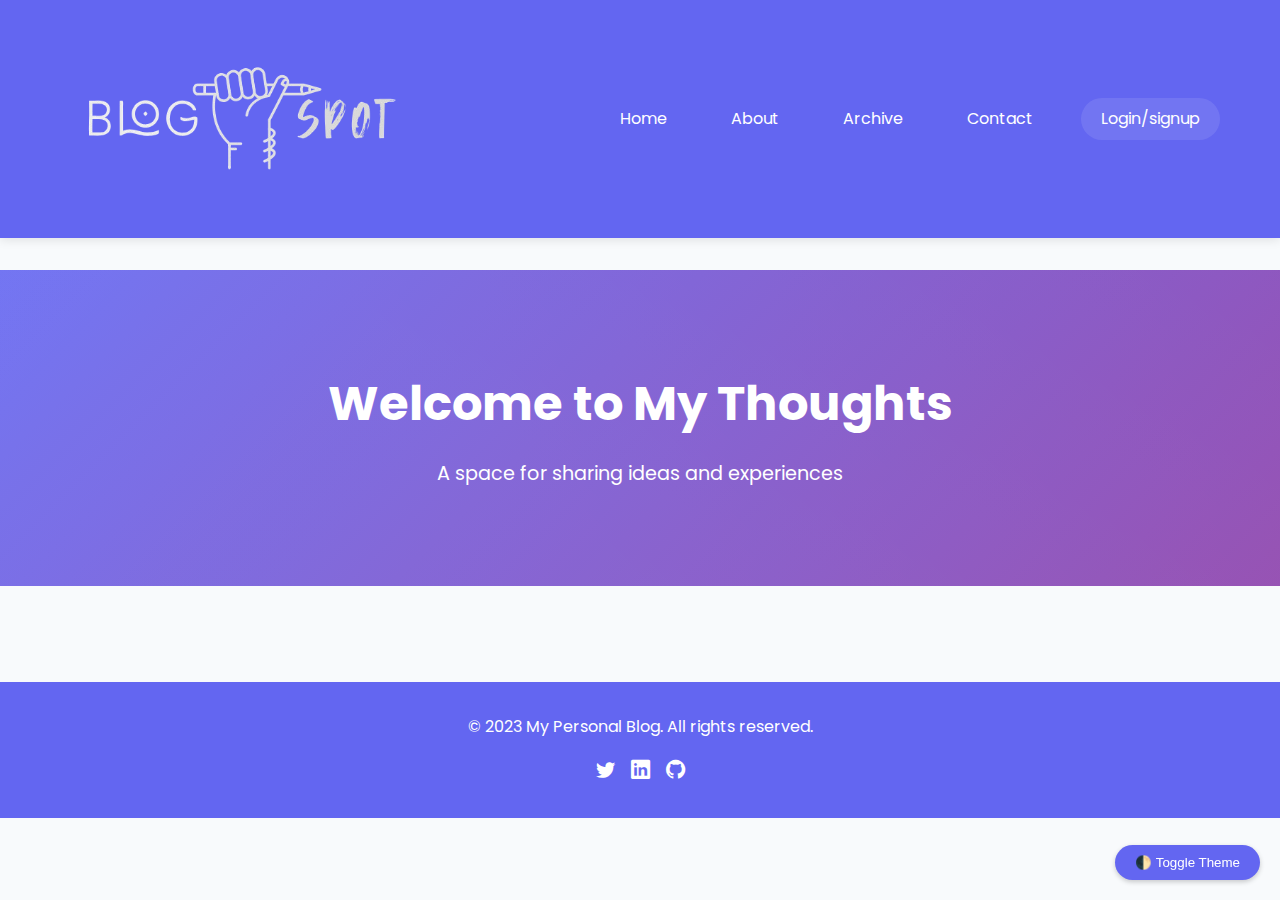
<file: index.html>
<!DOCTYPE html>
<html lang="en" data-theme="light">
<head>
    <meta charset="UTF-8">
    <meta name="viewport" content="width=device-width, initial-scale=1.0">
    <title>Blogspot</title>
    <link href="https://fonts.googleapis.com/css2?family=Poppins:wght@300;400;500;600;700&display=swap" rel="stylesheet">
    <link rel="stylesheet" href="https://cdn.jsdelivr.net/npm/bootstrap-icons@1.11.1/font/bootstrap-icons.css">
    <script src="script.js"></script>
    <style>
        
        /* Shared Styles */
        :root {
            --primary-color: #6366f1;
            --secondary-color: #a855f7;
            --bg-color: #f8fafc;
            --card-bg: rgba(255,255,255,0.9);
            --text-color: #1e293b;
        }

        [data-theme="dark"] {
            --bg-color: #0f172a;
            --card-bg: rgba(30,41,59,0.9);
            --text-color: #f8fafc;
        }

        * {
            margin: 0;
            padding: 0;
            box-sizing: border-box;
            transition: background-color 0.3s, color 0.3s, transform 0.3s;
        }

        body {
            background-color: var(--bg-color);
            color: var(--text-color);
            font-family: 'Poppins', sans-serif;
            line-height: 1.6;
        }

        /* Header Styles */
        .header {
            background-color: var(--primary-color);
            color: white;
            padding: 2rem 0;
            margin-bottom: 2rem;
            box-shadow: 0 2px 10px rgba(0,0,0,0.1);
        }

        .nav-container {
            max-width: 1200px;
            margin: 0 auto;
            padding: 0 20px;
        }

        .nav-menu {
            display: flex;
            justify-content: space-between;
            align-items: center;
        }

        .nav-links {
            display: flex;
            gap: 2rem;
        }

        .nav-links a {
            color: white;
            text-decoration: none;
            padding: 0.5rem 1rem;
            border-radius: 5px;
            transition: background-color 0.3s;
        }

        .nav-links a:hover {
            background-color: rgba(255, 255, 255, 0.1);
        }

        /* Hero Section */
        .hero {
            text-align: center;
            padding: 6rem 0;
            background: linear-gradient(135deg, var(--primary-color), #8E44AD);
            color: white;
            margin-bottom: 3rem;
            position: relative;
            overflow: hidden;
        }

        .hero::before {
            content: '';
            position: absolute;
            top: 0;
            left: 0;
            width: 100%;
            height: 100%;
            background: linear-gradient(45deg, 
                rgba(255,255,255,0.1) 25%, 
                rgba(255,255,255,0.05) 50%, 
                rgba(255,255,255,0.1) 75%);
            background-size: 400% 400%;
            animation: gradientFlow 15s ease infinite;
            z-index: 0;
        }

        @keyframes gradientFlow {
            0% { background-position: 0% 50%; }
            50% { background-position: 100% 50%; }
            100% { background-position: 0% 50%; }
        }

        .hero h2 {
            font-size: 3rem;
            margin-bottom: 1rem;
            animation: fadeIn 1s ease-in-out;
            position: relative;
            z-index: 1;
        }

        .hero p {
            font-size: 1.2rem;
            animation: fadeIn 1.5s ease-in-out;
            position: relative;
            z-index: 1;
        }

        @keyframes fadeIn {
            from { opacity: 0; transform: translateY(20px); }
            to { opacity: 1; transform: translateY(0); }
        }

        /* Posts Grid */
        .posts-grid {
            max-width: 1200px;
            margin: 0 auto;
            padding: 0 20px;
            display: grid;
            grid-template-columns: repeat(auto-fit, minmax(300px, 1fr));
            gap: 2rem;
            margin-bottom: 3rem;
        }

        .post-card {
            background: var(--card-bg);
            border-radius: 10px;
            overflow: hidden;
            box-shadow: 0 4px 6px rgba(0, 0, 0, 0.1);
            transition: transform 0.3s, box-shadow 0.3s;
            cursor: pointer;
            position: relative;
        }

        .post-card:hover {
            transform: translateY(-10px);
            box-shadow: 0 8px 16px rgba(0, 0, 0, 0.2);
        }

        .post-card::before {
            content: '';
            position: absolute;
            top: -50%;
            left: -50%;
            width: 200%;
            height: 200%;
            background: linear-gradient(45deg,
                transparent 20%,
                rgba(255,255,255,0.1) 50%,
                transparent 80%);
            transform: rotate(45deg);
            transition: all 0.5s ease;
            opacity: 0;
        }

        .post-card:hover::before {
            animation: shine 1.5s;
            opacity: 1;
        }

        @keyframes shine {
            0% { left: -50%; }
            100% { left: 150%; }
        }

        .post-content {
            padding: 1.5rem;
        }

        .post-date {
            color: #666;
            font-size: 0.9rem;
            margin-bottom: 0.5rem;
            display: block;
        }

        .post-image {
            width: 100%;
            height: 200px;
            object-fit: cover;
            border-radius: 8px;
            margin-bottom: 1rem;
        }

        .post-tags {
            display: flex;
            gap: 0.5rem;
            flex-wrap: wrap;
            margin-top: 1rem;
        }

        .post-tags span {
            background: var(--primary-color);
            color: white;
            padding: 0.25rem 0.5rem;
            border-radius: 12px;
            font-size: 0.8rem;
        }

        /* Footer */
        .footer {
            background-color: var(--primary-color);
            color: white;
            text-align: center;
            padding: 2rem 0;
            margin-top: 3rem;
        }

        .social-links {
            display: flex;
            justify-content: center;
            gap: 1rem;
            margin-top: 1rem;
        }

        .social-links a {
            color: white;
            text-decoration: none;
            font-size: 1.2rem;
            transition: transform 0.3s;
        }

        .social-links a:hover {
            transform: translateY(-5px);
        }

        /* Responsive Design */
        @media (max-width: 768px) {
            .nav-menu {
                flex-direction: column;
                gap: 1rem;
            }

            .nav-links {
                flex-wrap: wrap;
                justify-content: center;
            }

            .posts-grid {
                grid-template-columns: 1fr;
            }
        }
        img{
            height: 160px;
        }
        /* Add login/signup specific styles */
        .auth-links {
            display: flex;
            gap: 1rem;
            align-items: center;
        }

        .auth-links a {
            background: rgba(255,255,255,0.1);
            padding: 8px 20px;
            border-radius: 25px;
            transition: all 0.3s;
        }

        .auth-links a:hover {
            background: rgba(255,255,255,0.2);
            transform: translateY(-2px);
        }
        
    </style>
</head>
<body>
    <header class="header">
        <nav class="nav-container">
            <div class="nav-menu">
                <h1><img src="logo.png" alt=""></h1>
                <div class="nav-links">
                    <a href="#home">Home</a>
                    <a href="#about">About</a>
                    <a href="#archive">Archive</a>
                    <a href="contact.html">Contact</a>
                    <div class="auth-links">
                        <!-- पुराना कोड हटाएं -->
                        <script>
                            document.write(`
                                ${localStorage.getItem('currentUser') ? 
                                    `<a href="blog.html">Profile</a>
                                     <a href="#" onclick="handleLogout()">Logout</a>` 
                                    : 
                                    `<a href="auth.html?auth=true">Login/signup</a>`}
                            `)
                        </script>
                    </div>
                        
                </div>
            </div>
        </nav>
    </header>

    <section class="hero">
        <div class="nav-container">
            <h2>Welcome to My Thoughts</h2>
            <p>A space for sharing ideas and experiences</p>
        </div>
    </section>

    <main>
        <div class="posts-grid" id="postsContainer">
            <!-- Blog posts will be loaded here -->
        </div>
    </main>

    <footer class="footer">
        <div class="nav-container">
            <p>© 2023 My Personal Blog. All rights reserved.</p>
            <div class="social-links">
                <a href="#"><i class="bi bi-twitter"></i></a>
                <a href="#"><i class="bi bi-linkedin"></i></a>
                <a href="#"><i class="bi bi-github"></i></a>
            </div>
        </div>
    </footer>

    <script>
        // Load Posts Function
        function loadPosts() {
            const postsContainer = document.getElementById('postsContainer');
            const posts = JSON.parse(localStorage.getItem('posts') || '[]');
            
            postsContainer.innerHTML = posts.map((post, index) => `
                <article class="post-card" data-post-id="${index}" onclick="openPost(${index})">
                    <div class="post-content">
                        ${post.featuredImage ? `<img src="${post.featuredImage}" class="post-image" alt="Post image">` : '<div class="post-image-placeholder"></div>'}
                        <small class="post-date">${post.date}</small>
                        <h3>${post.title}</h3>
                        <div class="post-tags">
                            ${post.tags.map(tag => `<span>#${tag}</span>`).join('')}
                        </div>
                    </div>
                </article>
            `).join('');

            addImagePlaceholderStyle();
        }

        // Add Image Placeholder Style
        function addImagePlaceholderStyle() {
            const style = document.createElement('style');
            style.innerHTML = `
                .post-image-placeholder {
                    height: 200px;
                    background: linear-gradient(45deg, #6366f133, #a855f733);
                    border-radius: 8px;
                    margin-bottom: 1rem;
                }
            `;
            document.head.appendChild(style);
        }

        // Open Post in New Tab
        function openPost(postId) {
            window.open(`post.html?id=${postId}`, '_blank');
        }

        // Theme Synchronization
        const savedTheme = localStorage.getItem('theme');
        if (savedTheme) document.documentElement.setAttribute('data-theme', savedTheme);

        // Initial Load
        document.addEventListener('DOMContentLoaded', () => {
            loadPosts();
            document.body.style.opacity = '0';
            setTimeout(() => {
                document.body.style.transition = 'opacity 0.3s';
                document.body.style.opacity = '1';
            }, 100);
        });

        // Sync theme with admin dashboard
        window.addEventListener('storage', function(e) {
            if (e.key === 'theme') {
                document.documentElement.setAttribute('data-theme', e.newValue);
            }
        });
        
        // Theme toggle button
        const themeToggle = document.createElement('button');
        themeToggle.innerHTML = '🌓 Toggle Theme';
        themeToggle.style.position = 'fixed';
        themeToggle.style.bottom = '20px';
        themeToggle.style.right = '20px';
        themeToggle.style.padding = '10px 20px';
        themeToggle.style.backgroundColor = 'var(--primary-color)';
        themeToggle.style.color = 'white';
        themeToggle.style.border = 'none';
        themeToggle.style.borderRadius = '25px';
        themeToggle.style.cursor = 'pointer';
        themeToggle.style.zIndex = '1000';
        themeToggle.style.boxShadow = '0 2px 5px rgba(0,0,0,0.2)';
        themeToggle.addEventListener('click', toggleTheme);
        document.body.appendChild(themeToggle);

        function toggleTheme() {
            const currentTheme = document.documentElement.getAttribute('data-theme') || 'light';
            const newTheme = currentTheme === 'dark' ? 'light' : 'dark';
            document.documentElement.setAttribute('data-theme', newTheme);
            localStorage.setItem('theme', newTheme);
        }
       
        // Add login state check
        document.addEventListener('DOMContentLoaded', () => {
            const currentUser = JSON.parse(localStorage.getItem('currentUser'));
            const authLinks = document.querySelector('.auth-links');
            
            if(currentUser) {
                authLinks.innerHTML = `
                    <a href="blog.html">Profile</a>
                    <a href="#" onclick="handleLogout()">Logout</a>
                `;
            }
        });
        // myblog.html के स्क्रिप्ट में
function handleLogout() {
    localStorage.removeItem('currentUser');
    window.location.href = 'auth.html?auth=true';
    window.location.reload();
}

        // Keep all existing scripts below
        // ... (rest of the original script content)
   
    </script>
</body>
</html>
</file>
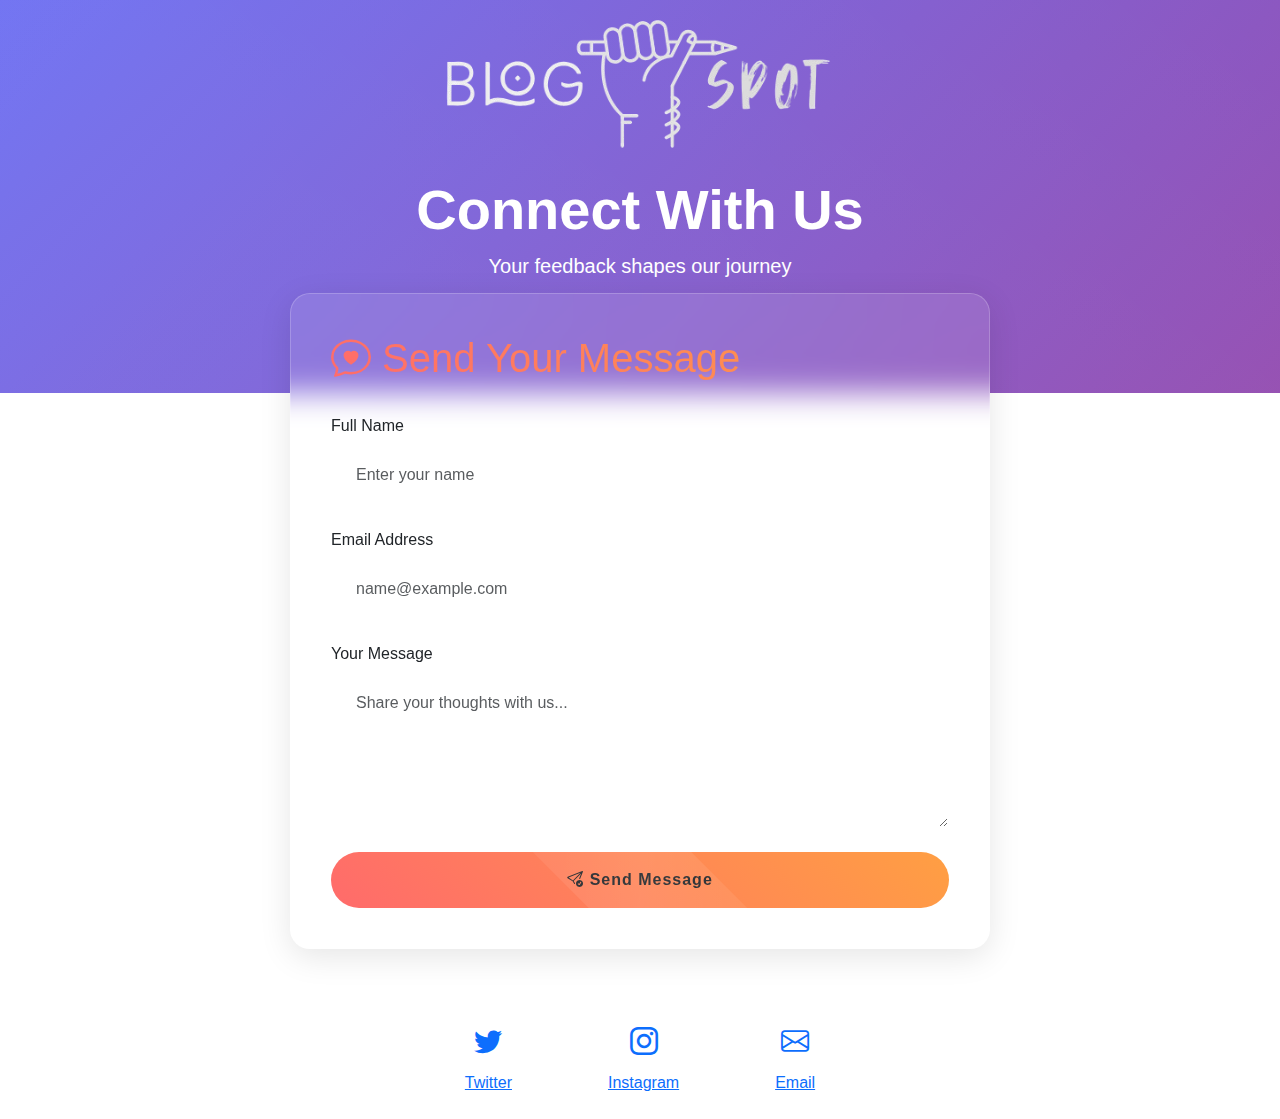
<file: contact.html>
<!DOCTYPE html>
<html lang="en" data-theme="light">
<head>
    <meta charset="UTF-8">
    <meta name="viewport" content="width=device-width, initial-scale=1.0">
    <title>Contact Admin</title>
    <link rel="stylesheet" href="style.css">
    <link href="https://cdn.jsdelivr.net/npm/bootstrap@5.3.0/dist/css/bootstrap.min.css" rel="stylesheet">
    <link rel="stylesheet" href="https://cdn.jsdelivr.net/npm/bootstrap-icons@1.11.1/font/bootstrap-icons.css">
    <style>
        /* Custom Glassmorphism Styles */
        .contact-hero {
            background: linear-gradient(135deg, var(--primary-color), #8E44AD);
            padding: 6rem 0;
            text-align: center;
            color: white;
            position: relative;
            overflow: hidden;
        }

        .contact-hero::before {
            content: '';
            position: absolute;
            top: 0;
            left: 0;
            width: 100%;
            height: 100%;
            background: linear-gradient(45deg, 
                rgba(255,255,255,0.1) 25%, 
                rgba(255,255,255,0.05) 50%, 
                rgba(255,255,255,0.1) 75%);
            background-size: 400% 400%;
            animation: gradientFlow 15s ease infinite;
        }

        .contact-card {
            max-width: 700px;
            margin: -100px auto 3rem;
            padding: 2.5rem;
            background: rgba(255,255,255,0.1);
            border-radius: 20px;
            backdrop-filter: blur(15px);
            border: 1px solid rgba(255,255,255,0.2);
            box-shadow: 0 8px 32px rgba(0,0,0,0.1);
            transform: perspective(1000px);
        }

        .contact-card h2 {
            font-size: 2.5rem;
            margin-bottom: 2rem;
            background: linear-gradient(45deg, #ff6b6b, #ff9f43);
            background-clip: text;
            -webkit-text-fill-color: transparent;
        }

        .form-control {
            background: rgba(255,255,255,0.05) !important;
            border: 1px solid rgba(255,255,255,0.3) !important;
            color: var(--text-color) !important;
            padding: 1rem 1.5rem !important;
            border-radius: 15px !important;
            transition: all 0.3s ease !important;
        }

        .form-control:focus {
            box-shadow: 0 0 20px rgba(255,107,107,0.2) !important;
            border-color: #ff6b6b !important;
        }

        .submit-btn {
            background: linear-gradient(45deg, #ff6b6b, #ff9f43) !important;
            border: none !important;
            padding: 1rem 2.5rem !important;
            border-radius: 50px !important;
            font-weight: 600 !important;
            letter-spacing: 1px;
            position: relative;
            overflow: hidden;
            transition: transform 0.3s ease !important;
        }

        .submit-btn:hover {
            transform: translateY(-3px);
            box-shadow: 0 5px 15px rgba(255,107,107,0.3);
        }

        .submit-btn::after {
            content: '';
            position: absolute;
            top: -50%;
            left: -50%;
            width: 200%;
            height: 200%;
            background: linear-gradient(45deg,
                transparent 20%,
                rgba(255,255,255,0.1) 50%,
                transparent 80%);
            transform: rotate(45deg);
            animation: shine 1.5s infinite;
        }

        .success-alert {
            position: fixed;
            bottom: 30px;
            right: 30px;
            background: rgba(76,175,80,0.9);
            backdrop-filter: blur(10px);
            padding: 1.5rem 2rem;
            border-radius: 15px;
            color: white;
            display: none;
            animation: slideIn 0.5s ease;
        }

        @keyframes gradientFlow {
            0% { background-position: 0% 50%; }
            50% { background-position: 100% 50%; }
            100% { background-position: 0% 50%; }
        }

        @keyframes shine {
            0% { left: -50%; }
            100% { left: 150%; }
        }

        @keyframes slideIn {
            from { transform: translateX(100%); }
            to { transform: translateX(0); }
        }

        .social-links {
            display: flex;
            justify-content: center;
            gap: 2rem;
            margin-top: 3rem;
        }

        .social-card {
            background: rgba(255,255,255,0.05);
            padding: 1.5rem 2rem;
            border-radius: 15px;
            transition: all 0.3s ease;
        }

        .social-card:hover {
            transform: translateY(-5px);
            background: rgba(255,255,255,0.1);
        }

        @media (max-width: 768px) {
            .contact-card {
                margin: -60px 20px 2rem;
                padding: 1.5rem;
            }
            
            .contact-card h2 {
                font-size: 2rem;
            }
        }
    </style>
</head>
<body>
    <section class="contact-hero">
        <div class="container">
            <img src="logo.png" alt="Logo" style="margin-top: -120px; height: 200px; ">
            <h1 class="display-4 fw-bold">Connect With Us</h1>
            <p class="lead">Your feedback shapes our journey</p>
        </div>
    </section>

    <div class="contact-card">
        <h2><i class="bi bi-chat-heart"></i> Send Your Message</h2>
        <form id="contactForm">
            <div class="mb-4">
                <label class="form-label">Full Name</label>
                <input type="text" class="form-control" id="name" placeholder="Enter your name" required>
            </div>
            
            <div class="mb-4">
                <label class="form-label">Email Address</label>
                <input type="email" class="form-control" id="email" placeholder="name@example.com" required>
            </div>
            
            <div class="mb-4">
                <label class="form-label">Your Message</label>
                <textarea class="form-control" id="message" rows="5" 
                          placeholder="Share your thoughts with us..." required></textarea>
            </div>
            
            <button type="submit" class="btn submit-btn w-100">
                <i class="bi bi-send-check"></i> Send Message
            </button>
        </form>
    </div>

    <div class="container text-center">
        <div class="social-links">
            <a href="#" class="social-card">
                <i class="bi bi-twitter fs-3"></i>
                <div class="mt-2">Twitter</div>
            </a>
            <a href="#" class="social-card">
                <i class="bi bi-instagram fs-3"></i>
                <div class="mt-2">Instagram</div>
            </a>
            <a href="#" class="social-card">
                <i class="bi bi-envelope fs-3"></i>
                <div class="mt-2">Email</div>
            </a>
        </div>
    </div>

    <div class="success-alert" id="successAlert">
        <i class="bi bi-check-circle-fill"></i> Message sent successfully!
    </div>

    <script>
        document.getElementById('contactForm').addEventListener('submit', function(e) {
            e.preventDefault();
            
            // Form validation
            const name = document.getElementById('name').value.trim();
            const email = document.getElementById('email').value.trim();
            const message = document.getElementById('message').value.trim();
            
            if(!name || !email || !message) {
                alert('Please fill all required fields!');
                return;
            }

            // Save to localStorage
            const newMessage = {
                name: name,
                email: email,
                message: message,
                date: new Date().toLocaleString()
            };

            let messages = JSON.parse(localStorage.getItem('contactMessages')) || [];
            messages.push(newMessage);
            localStorage.setItem('contactMessages', JSON.stringify(messages));

            // Show success message
            const successAlert = document.getElementById('successAlert');
            successAlert.style.display = 'block';
            setTimeout(() => {
                successAlert.style.display = 'none';
            }, 3000);

            // Reset form
            this.reset();
        });
    </script>
</body>
</html>
</file>
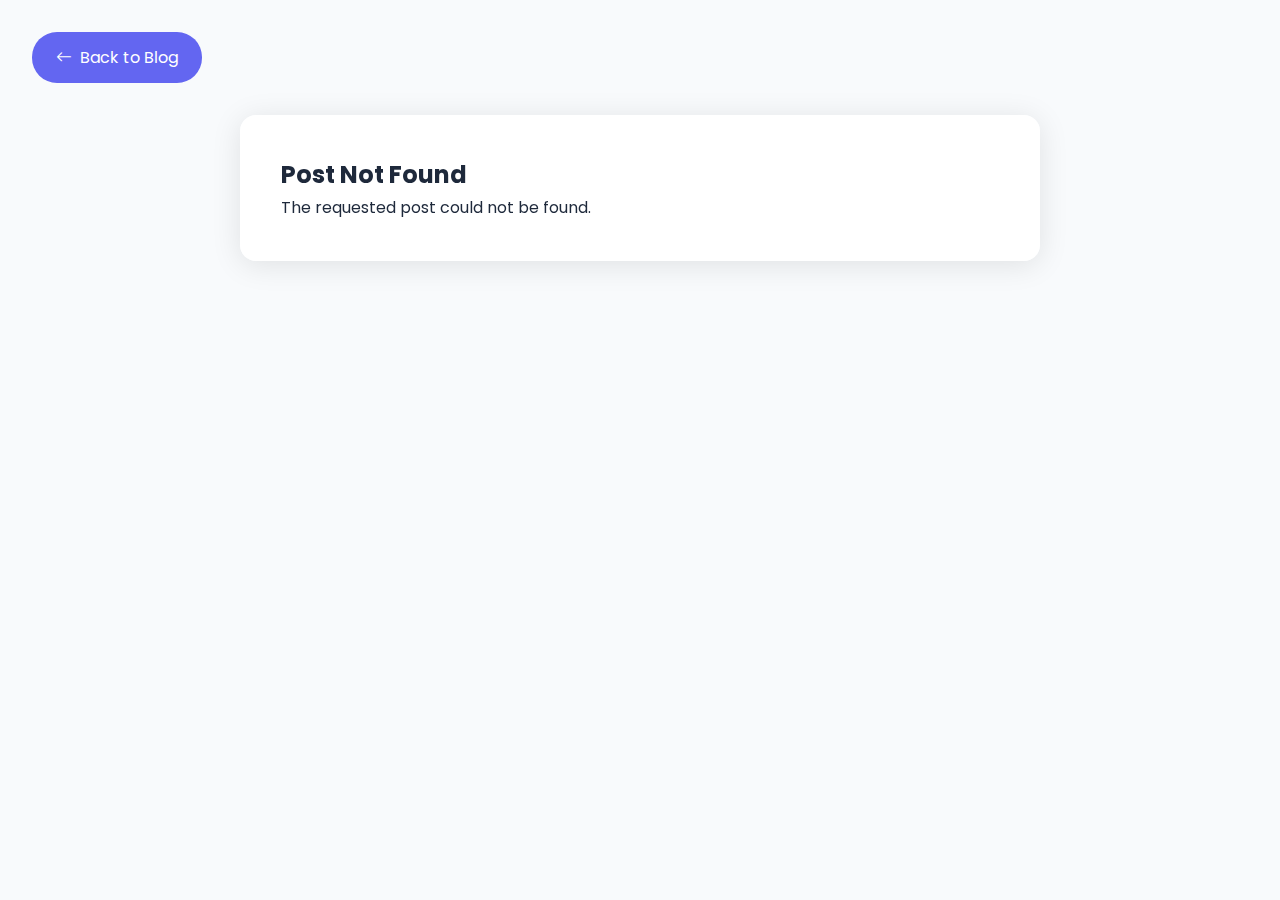
<file: post.html>
<!DOCTYPE html>
<html lang="en" data-theme="light">
<head>
    <meta charset="UTF-8">
    <meta name="viewport" content="width=device-width, initial-scale=1.0">
    <title>Blog Post</title>
    <link href="https://fonts.googleapis.com/css2?family=Poppins:wght@300;400;500;600;700&display=swap" rel="stylesheet">
    <link rel="stylesheet" href="https://cdn.jsdelivr.net/npm/bootstrap-icons@1.11.1/font/bootstrap-icons.css">
    <style>
        :root {
            --primary-color: #6366f1;
            --secondary-color: #a855f7;
            --bg-color: #f8fafc;
            --text-color: #1e293b;
            --card-bg: rgba(255,255,255,0.9);
        }

        [data-theme="dark"] {
            --bg-color: #0f172a;
            --text-color: #f8fafc;
            --card-bg: rgba(30,41,59,0.9);
        }

        * {
            margin: 0;
            padding: 0;
            box-sizing: border-box;
            transition: all 0.3s ease;
        }

        body {
            background-color: var(--bg-color);
            color: var(--text-color);
            font-family: 'Poppins', sans-serif;
            line-height: 1.6;
            padding: 2rem;
            min-height: 100vh;
        }

        .back-button {
            display: inline-flex;
            align-items: center;
            gap: 0.5rem;
            padding: 0.8rem 1.5rem;
            background: var(--primary-color);
            color: white !important;
            text-decoration: none;
            border-radius: 25px;
            margin-bottom: 2rem;
            transition: transform 0.3s;
        }

        .post-container {
            max-width: 800px;
            margin: 0 auto;
            padding: 2.5rem;
            background: var(--card-bg);
            border-radius: 16px;
            box-shadow: 0 4px 30px rgba(0, 0, 0, 0.1);
            backdrop-filter: blur(12px);
            border: 1px solid rgba(255, 255, 255, 0.2);
        }

        .post-header {
            text-align: center;
            margin-bottom: 2rem;
            padding-bottom: 2rem;
            border-bottom: 1px solid rgba(255,255,255,0.1);
        }

        .post-title {
            color: var(--primary-color);
            margin-bottom: 1rem;
            font-size: 2.5rem;
        }

        .post-meta {
            display: flex;
            justify-content: center;
            gap: 2rem;
            color: #666;
            font-size: 0.9rem;
        }

        .post-content {
            font-size: 1.1rem;
            line-height: 1.8;
            margin-bottom: 3rem;
        }

        .post-content img {
            max-width: 100%;
            height: auto;
            border-radius: 12px;
            margin: 2rem 0;
            box-shadow: 0 4px 6px rgba(0,0,0,0.1);
        }

        /* Updated Engagement Section */
        .engagement-section {
            display: flex;
            justify-content: space-between;
            align-items: center;
            margin: 2rem 0;
            padding: 1.5rem;
            background: rgba(255,255,255,0.05);
            border-radius: 12px;
            animation: float 3s ease-in-out infinite;
        }

        @keyframes float {
            0%, 100% { transform: translateY(0); }
            50% { transform: translateY(-10px); }
        }

        /* Enhanced Like Button */
        .like-btn {
            display: flex;
            align-items: center;
            gap: 0.8rem;
            background: linear-gradient(45deg, #6366f1, #a855f7);
            color: white !important;
            border: none;
            padding: 1rem 2rem;
            border-radius: 50px;
            font-weight: 600;
            cursor: pointer;
            transition: all 0.3s;
            box-shadow: 0 4px 15px rgba(99,102,241,0.3);
            position: relative;
            overflow: hidden;
        }

        .like-btn::before {
            content: '';
            position: absolute;
            top: 0;
            left: -100%;
            width: 100%;
            height: 100%;
            background: linear-gradient(120deg, transparent, rgba(255,255,255,0.3), transparent);
            transition: 0.6s;
        }

        .like-btn:hover::before {
            left: 100%;
        }

        .like-btn.liked {
            background: linear-gradient(45deg, #ff6b6b, #ff9f43);
            box-shadow: 0 4px 15px rgba(255,107,107,0.3);
        }

        .like-btn i {
            font-size: 1.2rem;
            transition: transform 0.3s;
        }

        .like-btn.liked i {
            transform: scale(1.3);
        }

        /* Modern Share Buttons */
        .share-buttons {
            display: flex;
            gap: 1.5rem;
            align-items: center;
        }

        .share-btn {
            width: 50px;
            height: 50px;
            display: flex;
            align-items: center;
            justify-content: center;
            border-radius: 12px;
            background: linear-gradient(45deg, #6366f1, #a855f7);
            color: white;
            transition: all 0.3s;
            position: relative;
            overflow: hidden;
            border: none;
        }

        .share-btn::after {
            content: '';
            position: absolute;
            width: 100%;
            height: 100%;
            background: linear-gradient(45deg, transparent, rgba(255,255,255,0.3), transparent);
            transform: translateX(-100%);
            transition: 0.3s;
        }

        .share-btn:hover {
            transform: translateY(-3px);
            box-shadow: 0 5px 15px rgba(99,102,241,0.3);
        }

        .share-btn:hover::after {
            transform: translateX(100%);
        }

        .share-btn i {
            font-size: 1.4rem;
        }

        /* Modern Comments Section */
        .comments-section {
            margin-top: 3rem;
            background: var(--card-bg);
            padding: 2rem;
            border-radius: 16px;
            box-shadow: 0 8px 32px rgba(0,0,0,0.1);
            border: 1px solid rgba(255,255,255,0.1);
        }

        .comment-form {
            position: relative;
            margin-bottom: 2rem;
        }

        .comment-input {
            width: 100%;
            padding: 1.5rem;
            border: 2px solid rgba(99,102,241,0.2);
            border-radius: 12px;
            background: rgba(99,102,241,0.05);
            color: var(--text-color);
            font-size: 1rem;
            transition: all 0.3s;
            min-height: 100px;
        }

        .comment-input:focus {
            border-color: var(--primary-color);
            background: rgba(99,102,241,0.08);
            box-shadow: 0 0 20px rgba(99,102,241,0.1);
        }

        .comment-list {
            display: flex;
            flex-direction: column;
            gap: 1.5rem;
        }

        .comment-item {
            padding: 1.5rem;
            background: rgba(99,102,241,0.05);
            border-radius: 12px;
            border-left: 4px solid var(--primary-color);
            position: relative;
            transition: transform 0.3s;
        }

        .comment-item:hover {
            transform: translateX(10px);
        }

        .comment-author {
            color: var(--primary-color);
            font-weight: 600;
            margin-bottom: 0.5rem;
            display: flex;
            align-items: center;
            gap: 0.8rem;
        }

        .comment-author::before {
            content: "\F4E1";
            font-family: "bootstrap-icons";
            font-size: 1.2rem;
            color: var(--primary-color);
        }

        @media (max-width: 768px) {
            .post-container {
                padding: 1.5rem;
            }
            
            .post-title {
                font-size: 1.8rem;
            }
            
            .engagement-section {
                flex-direction: column;
                gap: 1.5rem;
            }
        }
    </style>
</head>
<body>
    <a href="index.html" class="back-button">
        <i class="bi bi-arrow-left"></i> Back to Blog
    </a>

    <div class="post-container" id="postContainer">
        <div class="post-header">
            <h1 class="post-title" id="postTitle"></h1>
            <div class="post-meta">
                <span id="postDate"></span>
                <span id="postViews"></span>
            </div>
        </div>

        <div class="post-content" id="postContent"></div>

        <div class="engagement-section">
            <button class="like-btn" id="likeButton" onclick="toggleLike()">
                <i class="bi bi-hand-thumbs-up"></i>
                <span id="likeCount">0</span>
            </button>

            <div class="share-buttons">
                <button class="share-btn" onclick="shareOnFacebook()">
                    <i class="bi bi-facebook"></i>
                </button>
                <button class="share-btn" onclick="shareOnTwitter()">
                    <i class="bi bi-twitter"></i>
                </button>
                <button class="share-btn" onclick="shareOnWhatsApp()">
                    <i class="bi bi-whatsapp"></i>
                </button>
            </div>
        </div>

        <div class="comments-section">
            <h3>Comments (<span id="commentCount">0</span>)</h3>
            
            <form class="comment-form" id="commentForm">
                <textarea class="comment-input" id="commentInput" 
                    placeholder="Write your comment..." required></textarea>
                <button type="submit" class="btn btn-primary">
                    <i class="bi bi-send"></i> Post Comment
                </button>
            </form>

            <div class="comment-list" id="commentsList"></div>
        </div>
    </div>

    <script>
        // Get Post ID from URL
        const urlParams = new URLSearchParams(window.location.search);
        const postId = urlParams.get('id');

        // Load Post Content
        function loadPost() {
            const posts = JSON.parse(localStorage.getItem('posts')) || [];
            const post = posts[postId];

            if(post) {
                document.getElementById('postTitle').textContent = post.title;
                document.getElementById('postDate').textContent = post.date;
                document.getElementById('postContent').innerHTML = post.content;
                
                // Update views
                updateViews();
            } else {
                document.getElementById('postContainer').innerHTML = `
                    <h2>Post Not Found</h2>
                    <p>The requested post could not be found.</p>
                `;
            }
        }

        // Like Functionality
        function toggleLike() {
            const likes = JSON.parse(localStorage.getItem('likes')) || {};
            likes[postId] = !likes[postId];
            localStorage.setItem('likes', JSON.stringify(likes));
            updateLikeUI();
        }

        function updateLikeUI() {
            const likes = JSON.parse(localStorage.getItem('likes')) || {};
            const likeButton = document.getElementById('likeButton');
            const likeCount = document.getElementById('likeCount');
            
            if(likes[postId]) {
                likeButton.classList.add('liked');
                likeCount.textContent = '1';
            } else {
                likeButton.classList.remove('liked');
                likeCount.textContent = '0';
            }
        }

        // Comment Functionality
        document.getElementById('commentForm').addEventListener('submit', function(e) {
            e.preventDefault();
            const commentText = document.getElementById('commentInput').value.trim();
            
            if(commentText) {
                const comments = JSON.parse(localStorage.getItem('comments')) || {};
                if(!comments[postId]) comments[postId] = [];
                
                comments[postId].push({
                    text: commentText,
                    date: new Date().toLocaleString(),
                    author: 'Anonymous'
                });
                
                localStorage.setItem('comments', JSON.stringify(comments));
                loadComments();
                document.getElementById('commentInput').value = '';
            }
        });

        function loadComments() {
            const comments = JSON.parse(localStorage.getItem('comments')) || {};
            const postComments = comments[postId] || [];
            
            document.getElementById('commentCount').textContent = postComments.length;
            document.getElementById('commentsList').innerHTML = postComments
                .map(comment => `
                    <div class="comment-item">
                        <div class="comment-author">${comment.author}</div>
                        <div class="comment-text">${comment.text}</div>
                        <div class="comment-date">${comment.date}</div>
                    </div>
                `).join('');
        }

        // Share Functions
        function shareOnFacebook() {
            window.open(`https://www.facebook.com/sharer/sharer.php?u=${encodeURIComponent(window.location.href)}`);
        }

        function shareOnTwitter() {
            window.open(`https://twitter.com/intent/tweet?text=${encodeURIComponent(document.title)}&url=${encodeURIComponent(window.location.href)}`);
        }

        function shareOnWhatsApp() {
            window.open(`https://wa.me/?text=${encodeURIComponent(`${document.title} - ${window.location.href}`)}`);
        }

        // View Counter
        function updateViews() {
            const views = JSON.parse(localStorage.getItem('views')) || {};
            views[postId] = (views[postId] || 0) + 1;
            localStorage.setItem('views', JSON.stringify(views));
            document.getElementById('postViews').textContent = `${views[postId]} Views`;
        }

        // Theme Sync
        const savedTheme = localStorage.getItem('theme');
        if(savedTheme) document.documentElement.setAttribute('data-theme', savedTheme);

        // Initial Load
        document.addEventListener('DOMContentLoaded', () => {
            loadPost();
            updateLikeUI();
            loadComments();
        });

        // Theme Transition
        document.body.style.opacity = '0';
        setTimeout(() => {
            document.body.style.transition = 'opacity 0.3s';
            document.body.style.opacity = '1';
        }, 100);
    </script>
</body>
</html>
</file>
<file: style.css>
* {
    margin: 0;
    padding: 0;
    box-sizing: border-box;
    font-family: Arial, sans-serif;
}

body {
    background-color: #f8f9fa;
}

.navbar {
    background-color: #fff;
    padding: 1rem 2rem;
    box-shadow: 0 2px 4px rgba(0,0,0,0.1);
    position: fixed;
    width: 100%;
    top: 0;
    z-index: 1000;
    display: flex;
    justify-content: space-between;
    align-items: center;
}

.nav-links {
    display: flex;
    gap: 2rem;
    padding: 12px 20px;
    border-radius: 8px;
    transition: all 0.3s ease;
    color: var(--text-color) !important;
}

.nav-links a {
    text-decoration: none;
    color: #5f6368;
    font-weight: 500;
}

.search-bar {
    padding: 0.5rem 1rem;
    border: 1px solid #dfe1e5;
    border-radius: 24px;
    width: 400px;
}

.main-content {
    margin-top: 80px;
    padding: 2rem;
    max-width: 800px;
    margin-left: auto;
    margin-right: auto;
}

.blog-post {
    background-color: white;
    padding: 2rem;
    margin-bottom: 2rem;
    border-radius: 8px;
    box-shadow: 0 1px 3px rgba(0,0,0,0.12);
}

.post-title {
    color: #202124;
    margin-bottom: 1rem;
}

.post-date {
    color: #5f6368;
    font-size: 0.9rem;
    margin-bottom: 1rem;
}

.post-content {
    color: #3c4043;
    line-height: 1.6;
    margin-bottom: 1rem;
}

.post-tags {
    color: #1a73e8;
    font-size: 0.9rem;
}

.new-post-btn {
    background-color: #1a73e8;
    color: white;
    padding: 0.8rem 1.5rem;
    border: none;
    border-radius: 4px;
    cursor: pointer;
    position: fixed;
    bottom: 2rem;
    right: 2rem;
}

.new-post-form {
    display: none;
    background-color: white;
    padding: 2rem;
    border-radius: 8px;
    box-shadow: 0 1px 3px rgba(0,0,0,0.12);
    margin-bottom: 2rem;
}

.form-group {
    margin-bottom: 1rem;
}

.form-group input,
.form-group textarea {
    width: 100%;
    padding: 0.5rem;
    border: 1px solid #dfe1e5;
    border-radius: 4px;
}

@media (max-width: 768px) {
    .navbar {
        flex-direction: column;
        gap: 1rem;
    }

    .search-bar {
        width: 100%;
    }

    .main-content {
        padding: 1rem;
    }
}

:root {
    --primary-color: #6366f1;
    --secondary-color: #a855f7;
    --bg-color: #f8fafc;
    --card-bg: rgba(255,255,255,0.9);
    --text-color: #1e293b;
}

[data-theme="dark"] {
    --bg-color: #0f172a;
    --card-bg: rgba(30,41,59,0.9);
    --text-color: #f8fafc;
}

body {
    background: var(--bg-color);
    color: var(--text-color);
    min-height: 100vh;
}

.glassmorphism {
    background: var(--card-bg) !important;
    backdrop-filter: blur(10px);
    border: 1px solid rgba(255,255,255,0.1);
    box-shadow: 0 4px 6px -1px rgba(0,0,0,0.1);
}

.sidebar {
    width: 280px;
    position: fixed;
    left: 0;
    top: 0;
    bottom: 0;
    padding: 1rem;
    background: var(--card-bg);
    border-right: 1px solid rgba(255,255,255,0.1);
    background: rgba(255, 255, 255, 0.1) !important;
    backdrop-filter: blur(15px);
    border-right: 1px solid rgba(255, 255, 255, 0.2);
}

.main-content {
    margin-left: 280px;
    padding: 2rem;
}

.editor-toolbar .btn {
    border-radius: 8px;
    padding: 0.5rem 1rem;
    transition: all 0.3s ease;
}

.gradient-bg {
    background: linear-gradient(135deg, var(--primary-color), var(--secondary-color));
}

#postTitle {
    background: transparent;
    border: none;
    font-size: 2rem;
    font-weight: bold;
    padding: 0.5rem 1rem;
}

#postTitle:focus {
    box-shadow: none;
    outline: none;
}

@import url('https://fonts.googleapis.com/css2?family=Lato:ital,wght@0,400;0,700;1,400;1,700&display=swap');

@media print {
    body {
        margin: 0 !important;
    }
}

.main-container {
    --ckeditor5-preview-sidebar-width: 270px;
    font-family: 'Lato';
    width: fit-content;
    margin-right: 280px;
    padding: 2rem;
}

.main-container .presence {
    margin-bottom: 100px;
}

.ck-content {
    font-family: 'Lato';
    line-height: 1.6;
    word-break: break-word;
}

.editor-container__editor-wrapper {
    margin-left: -33px;
    margin-top: -260px;
    width: fit-content;
}

.editor-container_include-outline .editor-container__editor .ck.ck-editor__editable {
    margin-left: 0;
}

.editor-container_include-annotations .editor-container__editor .ck.ck-editor__editable {
    margin-right: 0;
}

.editor-container_classic-editor .editor-container__editor {
    min-width: 795px;
    max-width: 795px;
}

.editor-container__sidebar {
    min-width: var(--ckeditor5-preview-sidebar-width);
    max-width: var(--ckeditor5-preview-sidebar-width);
    margin-top: 28px;
    margin-left: 10px;
    margin-right: 10px;
}

.revision-history {
    display: none;
}

.revision-history__wrapper {
    display: flex;
}

.revision-history__wrapper .ck.ck-editor {
    margin: 0;
    width: 795px;
}

.revision-history__wrapper .revision-history__sidebar {
    border: 1px solid var(--ck-color-base-border);
    border-left: 0;
    width: var(--ckeditor5-preview-sidebar-width);
    min-height: 100%;
}

.revision-history__wrapper .revision-history__sidebar .ck-revision-history-sidebar {
    height: 100%;
}

.editor-container__editor .ck-editor__editable {
    min-height: 500px;
}

[data-theme="dark"] .sidebar {
    border-right: 1px solid rgba(255,255,255,0.1);
}

@media (max-width: 768px) {
    .editor-container_classic-editor .editor-container__editor {
        min-width: 100%;
        max-width: 100%;
    }
}

.sidebar {
    background: rgba(255, 255, 255, 0.1) !important;
    backdrop-filter: blur(15px);
    border-right: 1px solid rgba(255, 255, 255, 0.2);
}

.nav-link {
    padding: 12px 20px;
    border-radius: 8px;
    transition: all 0.3s ease;
    color: var(--text-color) !important;
}

.nav-link:hover {
    background: var(--primary-color) !important;
    color: white !important;
    transform: translateX(5px);
}

.nav-link.active {
    background: linear-gradient(135deg, var(--primary-color), var(--secondary-color));
    color: white !important;
}

.editor-container__editor .ck-editor__editable {
    border-radius: 12px;
    border: 1px solid rgba(255,255,255,0.1);
    min-height: 600px;
    padding: 2rem;
    font-size: 1.1rem;
}

.glassmorphism {
    background: rgba(255, 255, 255, 0.05) !important;
    backdrop-filter: blur(12px);
    border: 1px solid rgba(255,255,255,0.15) !important;
}

.glassmorphism.p-4.rounded-3.mb-4 {
    width: 790px;
}

.stats-card {
    transition: all 0.3s ease;
    border: 1px solid rgba(255,255,255,0.1);
}

.stats-card:hover {
    transform: translateY(-5px);
    background: rgba(255,255,255,0.05) !important;
}

.tox.tox-tinymce {
    margin-top: 230px;
}

[data-theme="dark"] {
    --bg-color: #0f172a;
    --card-bg: rgba(30,41,59,0.9);
    --text-color: #f8fafc;
    --bs-body-bg: var(--bg-color);
    --bs-body-color: var(--text-color);
    --bs-border-color: rgba(255,255,255,0.15);
}

[data-theme="dark"] .btn-outline-primary {
    --bs-btn-color: var(--primary-color);
    --bs-btn-border-color: var(--primary-color);
    --bs-btn-hover-bg: var(--primary-color);
}

[data-theme="dark"] .tox-tinymce {
    background-color: var(--card-bg) !important;
    border-color: var(--bs-border-color) !important;
}

[data-theme="dark"] .form-control {
    background-color: var(--card-bg);
    color: var(--text-color);
    border-color: var(--bs-border-color);
}

.blog-post.glassmorphism {
    background: var(--card-bg) !important;
    backdrop-filter: blur(10px);
    border: 1px solid rgba(255,255,255,0.1);
}

.post-actions {
    margin-top: 1rem;
    display: flex;
    gap: 0.5rem;
    flex-wrap: wrap;
}

/* New CSS for Editable Posts Section */
.editable-posts {
    display: none;
    margin-top: 2rem;
}

.posts-table {
    width: 100%;
    border-collapse: collapse;
    background: var(--card-bg);
    border-radius: 8px;
    overflow: hidden;
    box-shadow: 0 1px 3px rgba(0,0,0,0.12);
}

.posts-table th, 
.posts-table td {
    padding: 1rem;
    text-align: left;
    border-bottom: 1px solid rgba(255,255,255,0.1);
}

.post-actions-cell {
    display: flex;
    gap: 1rem;
}

.table-header {
    background: linear-gradient(135deg, var(--primary-color), var(--secondary-color));
    color: white;
}

/* Theme Toggle Fix */
.btn-outline-primary {
    --bs-btn-color: var(--primary-color);
    --bs-btn-border-color: var(--primary-color);
    --bs-btn-hover-bg: var(--primary-color);
    --bs-btn-hover-border-color: var(--primary-color);
}

[data-theme="dark"] .navbar {
    background-color: var(--card-bg);
    border-bottom: 1px solid rgba(255,255,255,0.1);
}

[data-theme="dark"] .nav-links a {
    color: var(--text-color) !important;
}

body.theme-transition {
    transition: background-color 0.5s ease, color 0.5s ease;
}

/* Mobile Responsive Styles */
@media (max-width: 768px) {
    .sidebar {
        width: 100%;
        height: auto;
        position: relative;
        backdrop-filter: none;
    }

    .main-content {
        margin-left: 0;
        padding: 1rem;
    }

    .editor-container__editor-wrapper {
        margin: 0;
        flex-direction: column;
    }

    .glassmorphism.p-4.rounded-3.mb-4 {
        width: 100% !important;
    }

    .nav-link {
        padding: 10px 15px;
        font-size: 0.9rem;
    }

    .tox.tox-tinymce {
        margin-top: 100px;
    }

    .stats-card {
        margin-bottom: 1rem;
    }
}

/* Mobile Hamburger Menu */
.mobile-menu-btn {
    display: none;
    position: fixed;
    top: 10px;
    left: 10px;
    z-index: 9999;
    background: var(--primary-color);
    border: none;
    padding: 10px;
    border-radius: 8px;
}

@media (max-width: 768px) {
    .mobile-menu-btn {
        display: block;
    }
    
    .sidebar {
        transform: translateX(-100%);
        transition: transform 0.3s ease;
        z-index: 9998;
    }
    
    .sidebar.active {
        transform: translateX(0);
    }
}

/* Swipe Theme Toggle */
body {
    touch-action: pan-y;
}

/* Loading Animation */
@keyframes skeleton-loading {
    0% { background-position: 100% 50%; }
    100% { background-position: 0% 50%; }
}

.skeleton {
    background: linear-gradient(90deg, #f0f0f0 25%, #e0e0e0 50%, #f0f0f0 75%);
    background-size: 200% 100%;
    animation: skeleton-loading 1.5s infinite;
    border-radius: 4px;
}

[data-theme="dark"] .skeleton {
    background: linear-gradient(90deg, #2d3748 25%, #4a5568 50%, #2d3748 75%);
}
@media (max-width: 768px) {
    .sidebar {
        width: 280px !important;
        height: 100vh !important;
        position: fixed !important;
        top: 0;
        left: -280px;
        z-index: 9999;
        transition: 0.3s;
        box-shadow: 5px 0 15px rgba(0,0,0,0.2);
    }
    
    .sidebar.active {
        left: 20px;
        
        
        
    }

    .mobile-menu-btn {
        display: block !important;
        position: fixed;
        top: 15px;
        left: 10px;
        z-index: 10000;
        background: transparent;
        color: rgb(232, 50, 50) !important;
        padding: 12px;
        border-radius: 10px;
        font-size: 35px;
        
    }

    .sidebar .mobile-menu-btn {
        position: absolute;
        top: 15px;
        right: 15px;
        left: auto;
        size: 2000px;
    }

    .main-content {
        margin-left: 0 !important;
        padding: 1rem !important;
        margin-top: 60px;
    }

    /* साइडबार ओवरले */
    .sidebar-overlay {
        position: fixed;
        top: 0;
        left: 0;
        right: 0;
        bottom: 0;
        background: rgba(0,0,0,0.3);
        z-index: 9998;
        display: none;
    }
    
    .sidebar.active + .sidebar-overlay {
        display: block;
    }
}@media (max-width: 768px) {
    #editorSection .d-flex {
        flex-direction: column;
        gap: 1rem !important;
    }

    #postTitle {
        font-size: 1.5rem !important;
        padding: 0.8rem !important;
    }

    .editor-container_classic-editor .editor-container__editor {
        min-width: 100% !important;
        max-width: 100% !important;
        margin: 0 !important;
    }

    .editor-container__editor-wrapper {
        flex-direction: column !important;
        margin: 0 !important;
    }

    .editor-container__sidebar {
        display: none !important; /* मोबाइल पर साइडबार हटाएं */
    }

    .tox-tinymce {
        border-radius: 12px !important;
        margin-top: 1rem !important;
    }

    .row.g-4.mb-4 {
        flex-wrap: nowrap;
        overflow-x: auto;
        margin-left: -1rem;
        margin-right: -1rem;
        padding: 0 1rem 1rem;
    }

    .row.g-4.mb-4 .col-md-4 {
        min-width: 280px;
        flex: 0 0 auto;
    }
}
@media (max-width: 768px) {
    .posts-table {
        display: block;
        overflow-x: auto;
        white-space: nowrap;
        -webkit-overflow-scrolling: touch;
    }

    .btn {
        padding: 0.8rem 1.2rem !important;
        font-size: 0.9rem !important;
    }

    .nav-link {
        font-size: 0.95rem !important;
        padding: 0.8rem !important;
    }

    .form-control {
        font-size: 1rem !important;
        padding: 0.8rem 1rem !important;
    }
}
.tox.tox-tinymce.tox-platform-touch{
    width: 400px;
    margin-left: -40px;
    
}
.d-flex.flex-column.h-100{
    background: linear-gradient(135deg, 
    rgba(146, 151, 120, 0.95),  /* Pinkish Red */
    rgba(0, 255, 200, 0.95),  /* Cyan */
    rgba(0, 100, 255, 0.95),  /* Deep Blue */
 rgba(255, 255, 0, 0.95)   /* Yellow */
);
background-size: 300% 300%;
animation: gradientMove 8s ease infinit;
}
@keyframes gradientMove {
    0% { background-position: 0% 50%; }
    50% { background-position: 100% 50%; }
    100% { background-position: 0% 50%; }
}
.sidebar.glassmorphism.active {
    background-color: #1a73e8;
    top: 50px;
    

}
</file>
